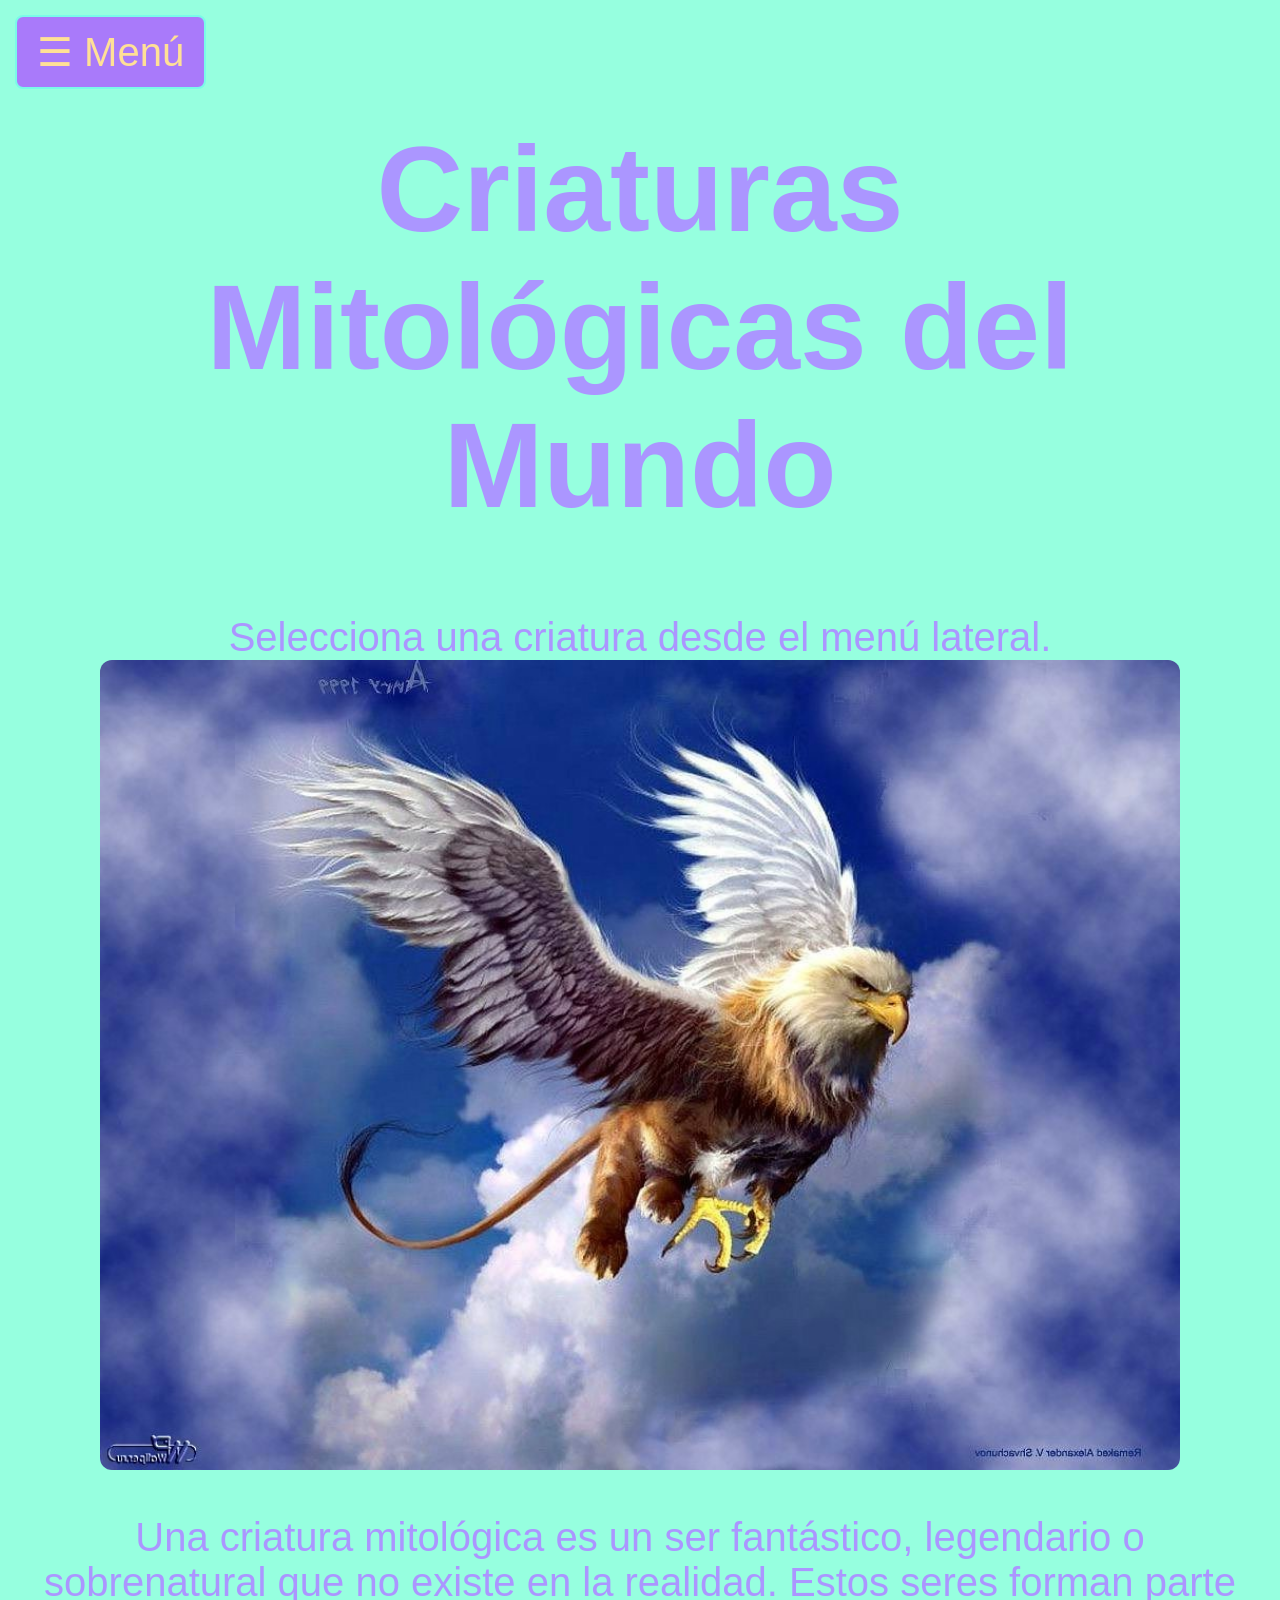
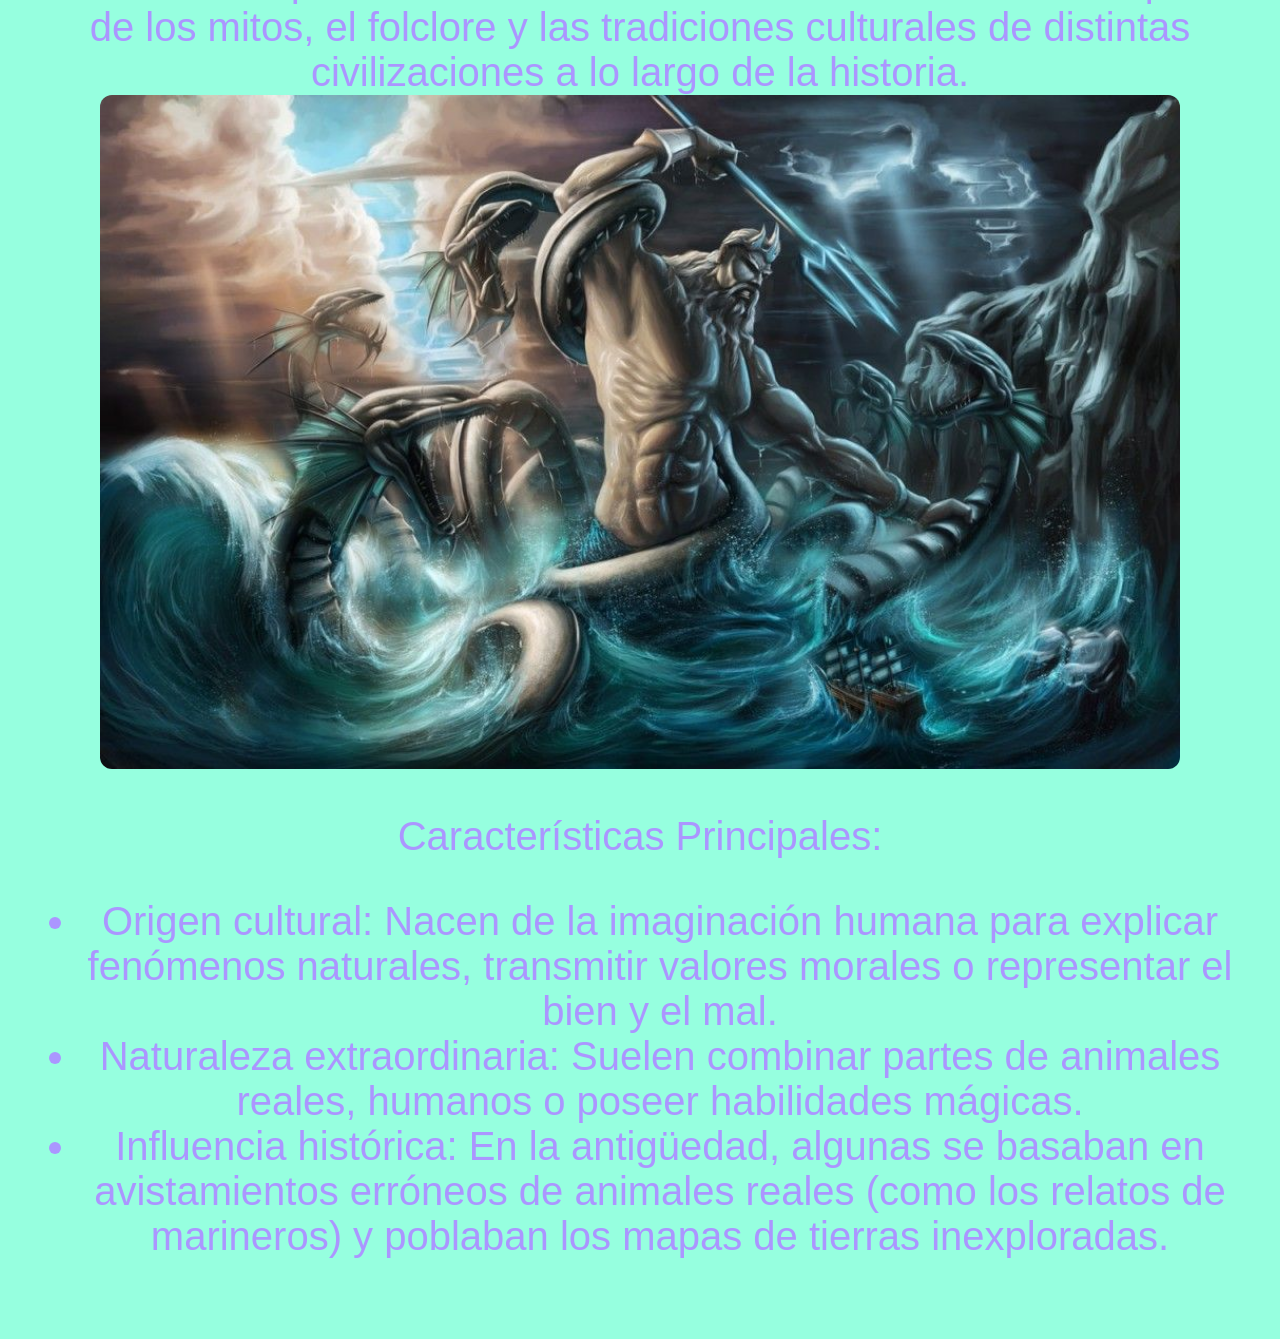
<file: index.html>
<!DOCTYPE html>
<html lang="es">
<head>
<meta charset="UTF-8">
<meta name="viewport" content="width=device-width, initial-scale=1.0">
<title>Criaturas Mitológicas</title>
<link rel="stylesheet" href="styles.css">
</head>
<body>

<button class="boton-menu" onclick="abrirMenu()">
☰ Menú
</button>

<div id="menu" class="menu-lateral">

<a href="javascript:void(0)" class="cerrar"
onclick="cerrarMenu()">
×
</a>

<a href="index.html.html">🏠 Inicio</a>
<a href="dragon.html">🐉 Dragón Chino</a>
<a href="kitsune.html">🦊 Kitsune</a>
<a href="quetzalcoatl.html">🐍 Quetzalcóatl</a>
<a href="bunyip.html">🌊 Bunyip</a>
<a href="minotauro.html">🐂 Minotauro</a>
<a href="fenix.html">🔥 Fénix</a>
<a href="grifo.html">🦅 Grifo</a>
<a href="unicornio.html">🦄 Unicornio</a>
<a href="hipocampo.html">🐠 Hipocampo</a>

</div>

<div class="contenido">

<h1>Criaturas Mitológicas del Mundo</h1>

<p>
Selecciona una criatura desde el menú lateral.

<img src="criaturamitologica2.png" alt="Criatura mitológica" >

<br>Una criatura mitológica es un ser fantástico, legendario o sobrenatural que no existe en la realidad. Estos seres forman parte de los mitos, el folclore y las tradiciones culturales de distintas civilizaciones a lo largo de la historia.

<img src="mitologia.jpg" alt="Criatura mitológica" >

<br>Características Principales:
<ul style="list-style-type: disc;">
    <li>Origen cultural: Nacen de la imaginación humana para explicar fenómenos naturales, transmitir valores morales o representar el bien y el mal.</li>

    <li>Naturaleza extraordinaria: Suelen combinar partes de animales reales, humanos o poseer habilidades mágicas.</li>

    <li>Influencia histórica: En la antigüedad, algunas se basaban en avistamientos erróneos de animales reales (como los relatos de marineros) y poblaban los mapas de tierras inexploradas.</li>
</ul>

</p>

</div>

<script>
function abrirMenu() {
    document.getElementById("menu").style.width = "300px";
}

function cerrarMenu() {
    document.getElementById("menu").style.width = "0";
}
</script>

</body>
</html>
</file>
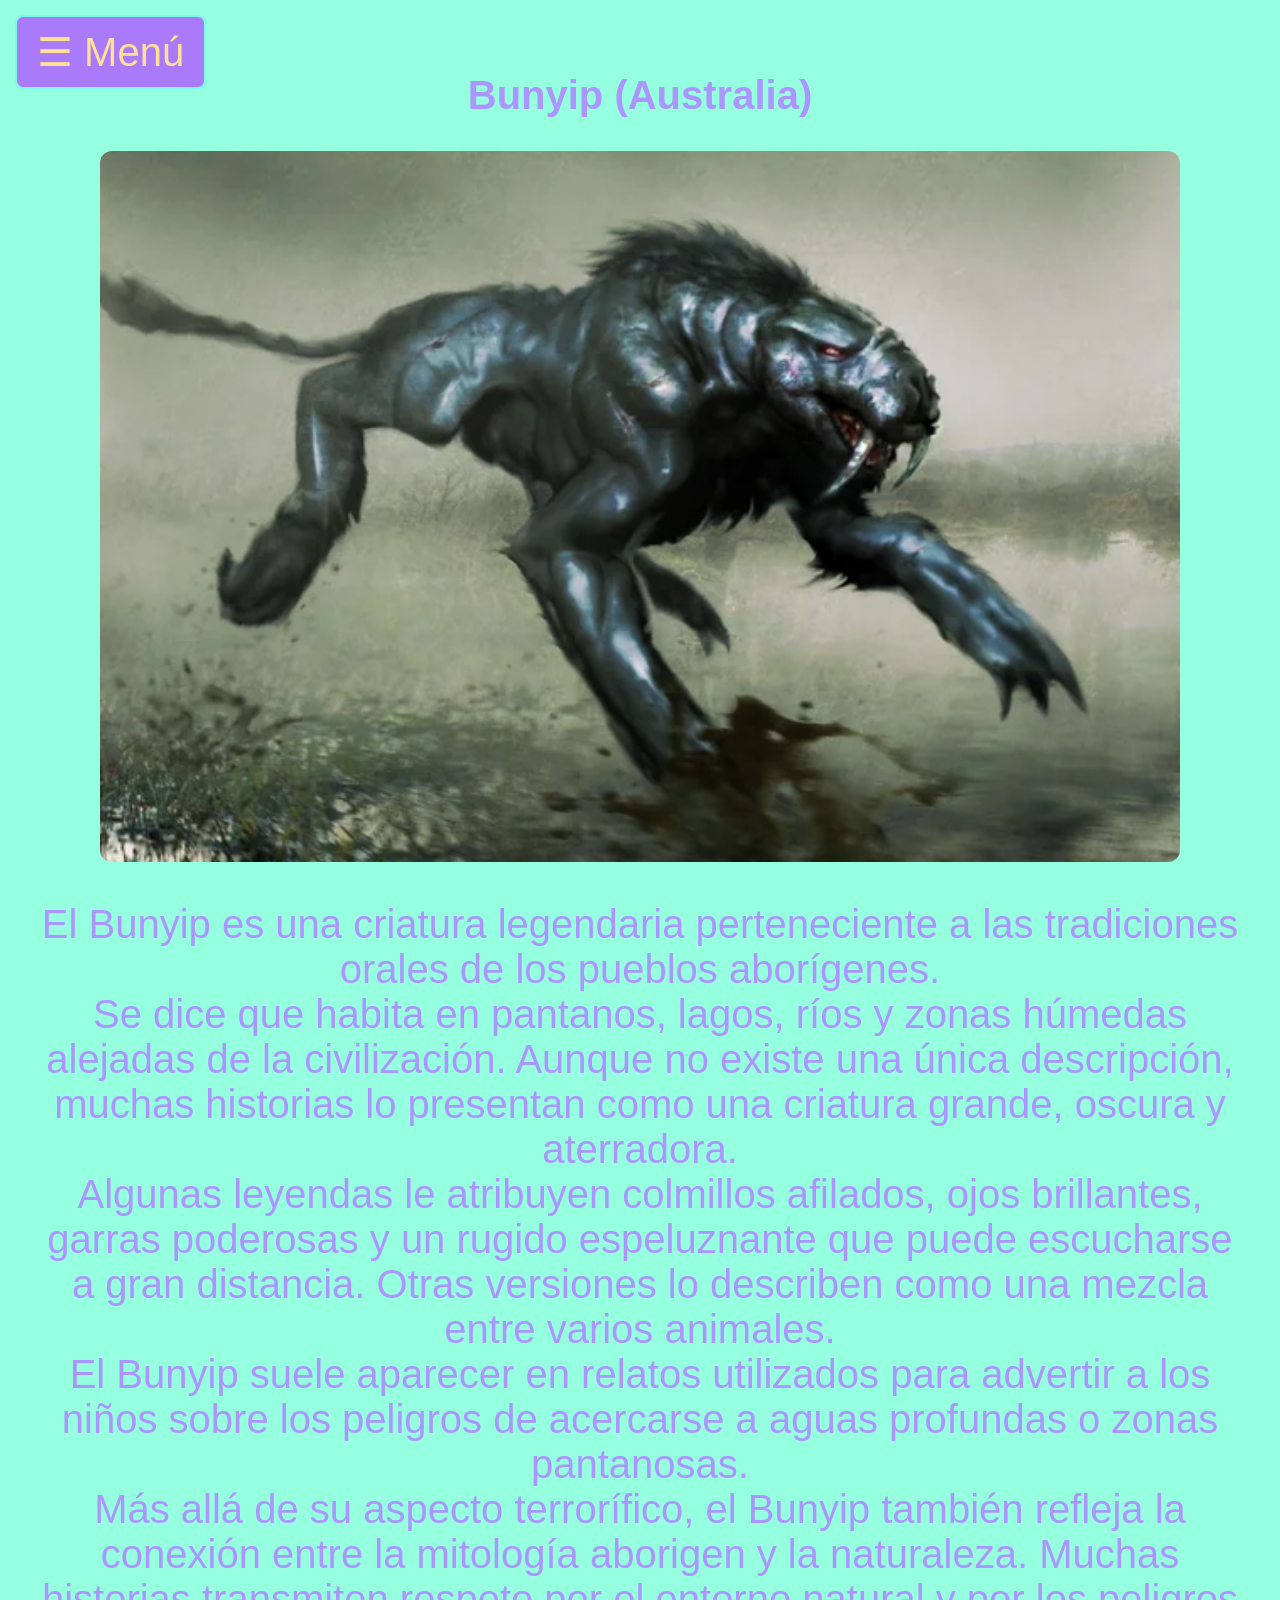
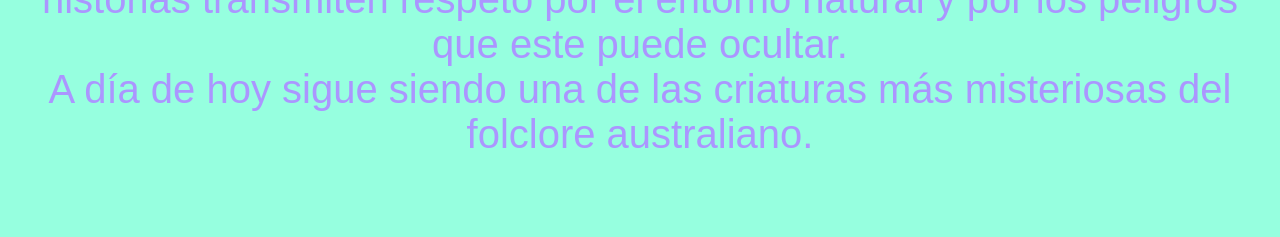
<file: bunyip.html>
<!DOCTYPE html>
<html lang="es">
<head>
<meta charset="UTF-8">
<title>Bunyip</title>
<link rel="stylesheet" href="styles.css">
</head>
<body>

<button class="boton-menu" onclick="abrirMenu()">
☰ Menú
</button>

<div id="menu" class="menu-lateral">

<a href="javascript:void(0)" class="cerrar"
onclick="cerrarMenu()">
×
</a>

<a href="index.html">🏠 Inicio</a>
<a href="dragon.html">🐉 Dragón Chino</a>
<a href="kitsune.html">🦊 Kitsune</a>
<a href="quetzalcoatl.html">🐍 Quetzalcóatl</a>
<a href="bunyip.html">🌊 Bunyip</a>
<a href="minotauro.html">🐂 Minotauro</a>
<a href="fenix.html">🔥 Fénix</a>
<a href="grifo.html">🦅 Grifo</a>
<a href="unicornio.html">🦄 Unicornio</a>
<a href="hipocampo.html">🐠 Hipocampo</a>

</div>

<div class="contenido">
    <h2>Bunyip (Australia)</h2>

    <img src="bunyip.webp" alt="Bunyip">

    <p>
        El Bunyip es una criatura legendaria perteneciente a las tradiciones
orales de los pueblos aborígenes.

<br>Se dice que habita en pantanos, lagos, ríos y zonas húmedas alejadas
de la civilización. Aunque no existe una única descripción, muchas
historias lo presentan como una criatura grande, oscura y aterradora.

<br>Algunas leyendas le atribuyen colmillos afilados, ojos brillantes,
garras poderosas y un rugido espeluznante que puede escucharse a gran
distancia. Otras versiones lo describen como una mezcla entre varios
animales.

<br>El Bunyip suele aparecer en relatos utilizados para advertir a los niños
sobre los peligros de acercarse a aguas profundas o zonas pantanosas.

<br>Más allá de su aspecto terrorífico, el Bunyip también refleja la conexión
entre la mitología aborigen y la naturaleza. Muchas historias transmiten
respeto por el entorno natural y por los peligros que este puede ocultar.

<br>A día de hoy sigue siendo una de las criaturas más misteriosas del
folclore australiano.
    </p>
</div>

<script>

function abrirMenu() {
    document.getElementById("menu").style.width = "350px";
}

function cerrarMenu() {
    document.getElementById("menu").style.width = "0";
}

window.onclick = function(event) {

    const menu = document.getElementById("menu");
    const boton = document.querySelector(".boton-menu");

    if (
        menu.style.width === "350px" &&
        !menu.contains(event.target) &&
        event.target !== boton
    ) {
        cerrarMenu();
    }
}

</script>
</body>
</html>
</file>
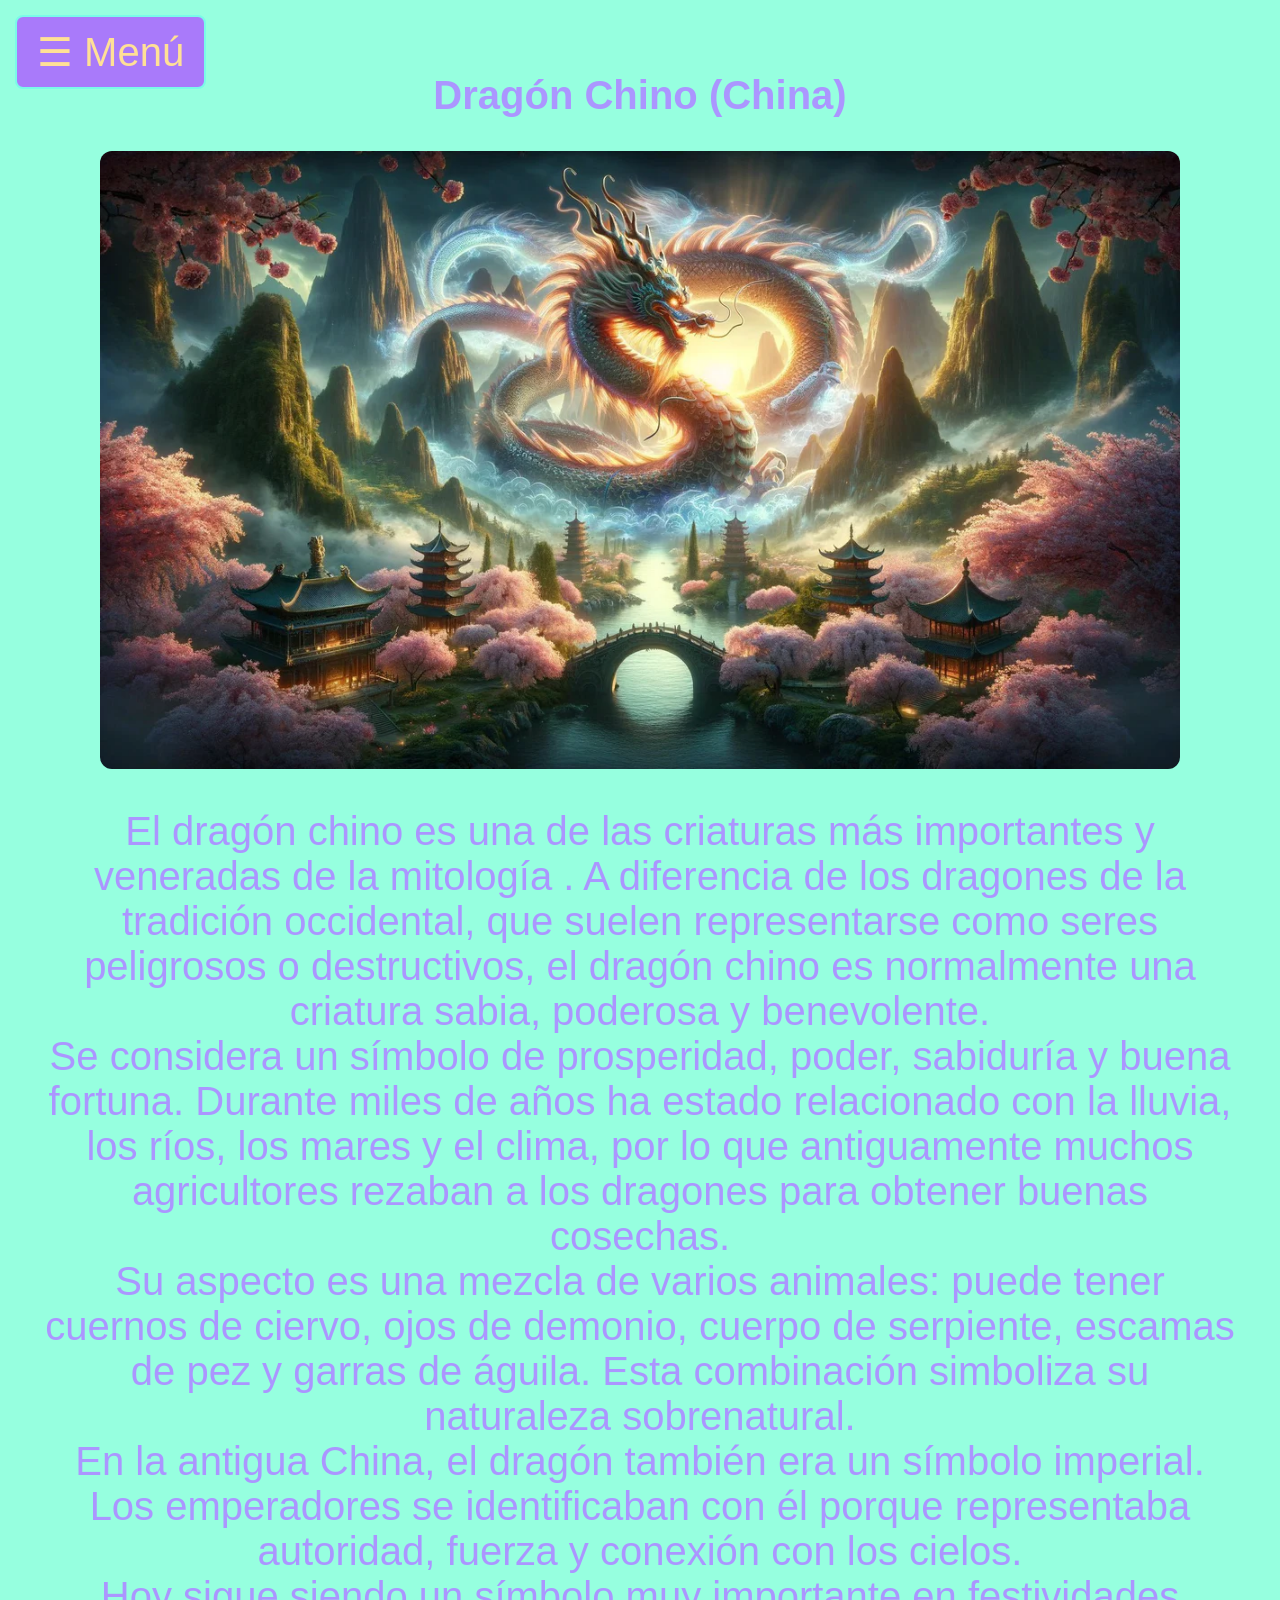
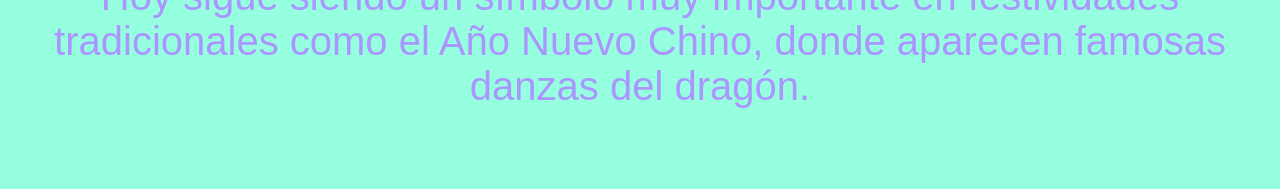
<file: dragon.html>
<!DOCTYPE html>
<html lang="es">
<head>
<meta charset="UTF-8">
<title>Dragón Chino</title>
<link rel="stylesheet" href="styles.css">
</head>
<body>

<button class="boton-menu" onclick="abrirMenu()">
☰ Menú
</button>

<div id="menu" class="menu-lateral">

<a href="javascript:void(0)" class="cerrar"
onclick="cerrarMenu()">
×
</a>

<a href="index.html">🏠 Inicio</a>
<a href="dragon.html">🐉 Dragón Chino</a>
<a href="kitsune.html">🦊 Kitsune</a>
<a href="quetzalcoatl.html">🐍 Quetzalcóatl</a>
<a href="bunyip.html">🌊 Bunyip</a>
<a href="minotauro.html">🐂 Minotauro</a>
<a href="fenix.html">🔥 Fénix</a>
<a href="grifo.html">🦅 Grifo</a>
<a href="unicornio.html">🦄 Unicornio</a>
<a href="hipocampo.html">🐠 Hipocampo</a>

</div>

<div class="contenido">
    <h2>Dragón Chino (China)</h2>

    <img src="dragonchino.webp" alt="Dragón Chino" width="1200">

    <p>
El dragón chino es una de las criaturas más importantes y veneradas
de la mitología . A diferencia de los dragones de la tradición
occidental, que suelen representarse como seres peligrosos o destructivos,
el dragón chino es normalmente una criatura sabia, poderosa y benevolente.

<br>Se considera un símbolo de prosperidad, poder, sabiduría y buena fortuna.
Durante miles de años ha estado relacionado con la lluvia, los ríos,
los mares y el clima, por lo que antiguamente muchos agricultores rezaban
a los dragones para obtener buenas cosechas.

<br>Su aspecto es una mezcla de varios animales: puede tener cuernos de ciervo,
ojos de demonio, cuerpo de serpiente, escamas de pez y garras de águila.
Esta combinación simboliza su naturaleza sobrenatural.

<br>En la antigua China, el dragón también era un símbolo imperial.
Los emperadores se identificaban con él porque representaba autoridad,
fuerza y conexión con los cielos.

<br>Hoy sigue siendo un símbolo muy importante en festividades tradicionales
como el Año Nuevo Chino, donde aparecen famosas danzas del dragón.
    </p>
</div>

<script>

function abrirMenu() {
    document.getElementById("menu").style.width = "350px";
}

function cerrarMenu() {
    document.getElementById("menu").style.width = "0";
}

window.onclick = function(event) {

    const menu = document.getElementById("menu");
    const boton = document.querySelector(".boton-menu");

    if (
        menu.style.width === "350px" &&
        !menu.contains(event.target) &&
        event.target !== boton
    ) {
        cerrarMenu();
    }
}

</script>

</body>
</html>
</file>
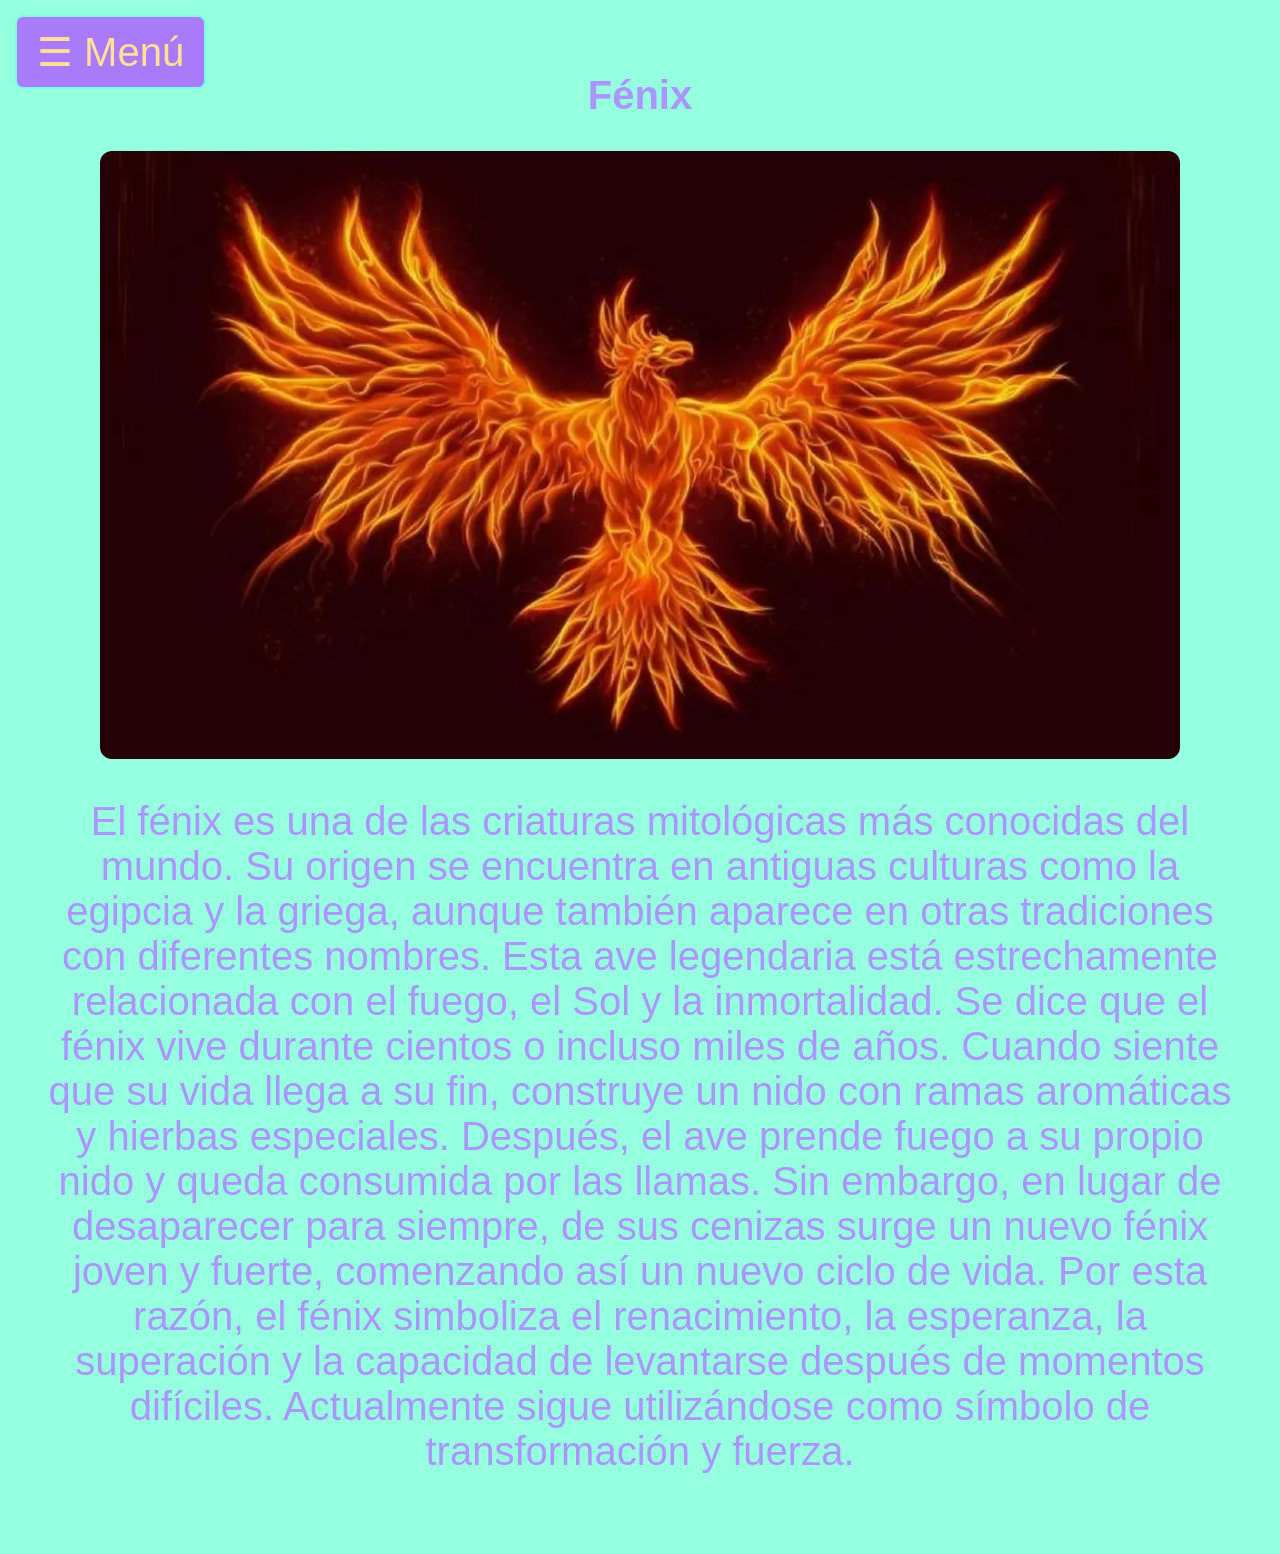
<file: fenix.html>
<!DOCTYPE html>
<html lang="es">
<head>
<meta charset="UTF-8">
<title>Fénix</title>
<link rel="stylesheet" href="styles.css">
</head>
<body>

<button class="boton-menu" onclick="abrirMenu()">☰ Menú</button>

<div id="menu" class="menu-lateral">
<a href="javascript:void(0)" class="cerrar" onclick="cerrarMenu()">×</a>

<a href="index.html">🏠 Inicio</a>
<a href="dragon.html">🐉 Dragón Chino</a>
<a href="kitsune.html">🦊 Kitsune</a>
<a href="quetzalcoatl.html">🐍 Quetzalcóatl</a>
<a href="bunyip.html">🌊 Bunyip</a>
<a href="minotauro.html">🐂 Minotauro</a>
<a href="fenix.html">🔥 Fénix</a>
<a href="grifo.html">🦅 Grifo</a>
<a href="unicornio.html">🦄 Unicornio</a>
<a href="hipocampo.html">🐠 Hipocampo</a>
</div>

<div class="contenido">
<h2>Fénix</h2>
<img src="fenix.webp" alt="Fénix">
<p>
El fénix es una de las criaturas mitológicas más conocidas del mundo.
Su origen se encuentra en antiguas culturas como la egipcia y la griega,
aunque también aparece en otras tradiciones con diferentes nombres.

Esta ave legendaria está estrechamente relacionada con el fuego, el Sol
y la inmortalidad. Se dice que el fénix vive durante cientos o incluso
miles de años. Cuando siente que su vida llega a su fin, construye un
nido con ramas aromáticas y hierbas especiales.

Después, el ave prende fuego a su propio nido y queda consumida por las
llamas. Sin embargo, en lugar de desaparecer para siempre, de sus cenizas
surge un nuevo fénix joven y fuerte, comenzando así un nuevo ciclo de vida.

Por esta razón, el fénix simboliza el renacimiento, la esperanza, la
superación y la capacidad de levantarse después de momentos difíciles.
Actualmente sigue utilizándose como símbolo de transformación y fuerza.
</p>
</div>

<script>
function abrirMenu(){ document.getElementById("menu").style.width="350px"; }
function cerrarMenu(){ document.getElementById("menu").style.width="0"; }
</script>

</body>
</html>
</file>
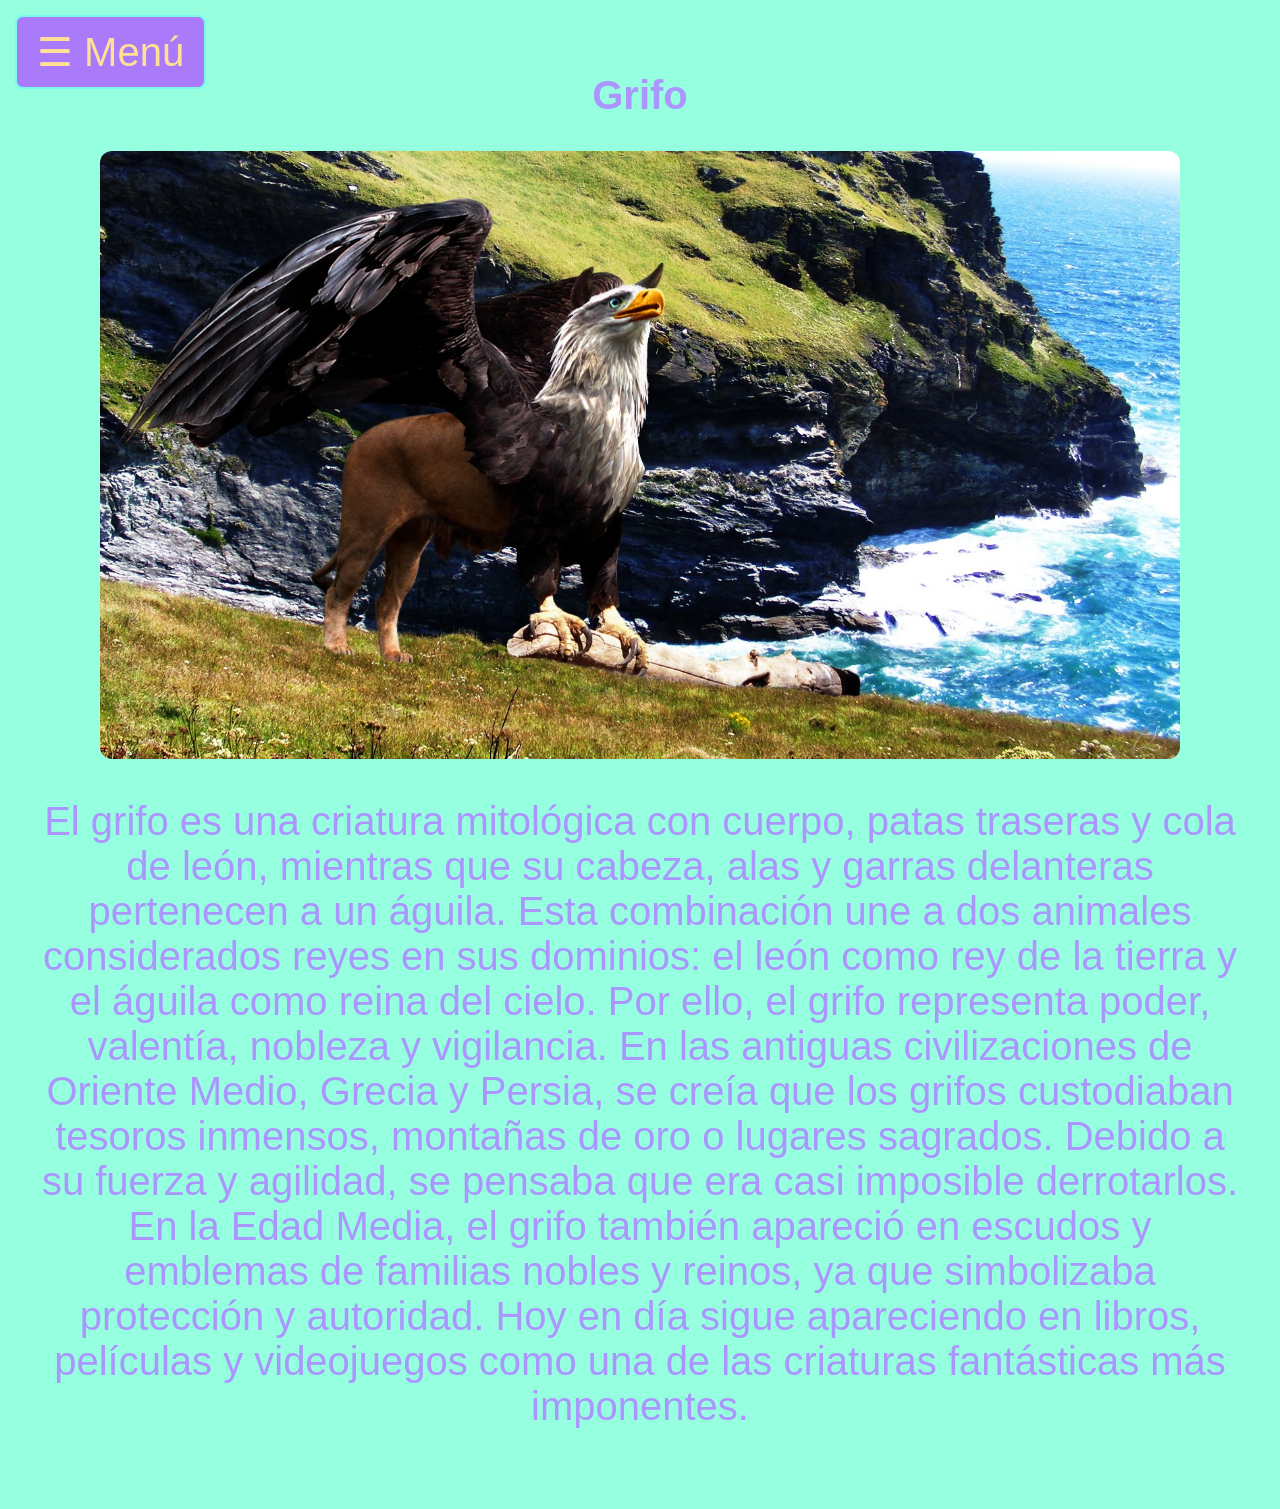
<file: grifo.html>
<!DOCTYPE html>
<html lang="es">
<head>
<meta charset="UTF-8">
<title>Grifo</title>
<link rel="stylesheet" href="styles.css">
</head>
<body>

<button class="boton-menu" onclick="abrirMenu()">☰ Menú</button>

<div id="menu" class="menu-lateral">
<a href="javascript:void(0)" class="cerrar" onclick="cerrarMenu()">×</a>
<a href="index.html">🏠 Inicio</a>
<a href="dragon.html">🐉 Dragón Chino</a>
<a href="kitsune.html">🦊 Kitsune</a>
<a href="quetzalcoatl.html">🐍 Quetzalcóatl</a>
<a href="bunyip.html">🌊 Bunyip</a>
<a href="minotauro.html">🐂 Minotauro</a>
<a href="fenix.html">🔥 Fénix</a>
<a href="grifo.html">🦅 Grifo</a>
<a href="unicornio.html">🦄 Unicornio</a>
<a href="hipocampo.html">🐠 Hipocampo</a>

</div>

<div class="contenido">
<h2>Grifo</h2>
<img src="grifo.jpg" alt="Grifo">
<p>
El grifo es una criatura mitológica con cuerpo, patas traseras y cola
de león, mientras que su cabeza, alas y garras delanteras pertenecen
a un águila.

Esta combinación une a dos animales considerados reyes en sus dominios:
el león como rey de la tierra y el águila como reina del cielo. Por ello,
el grifo representa poder, valentía, nobleza y vigilancia.

En las antiguas civilizaciones de Oriente Medio, Grecia y Persia, se
creía que los grifos custodiaban tesoros inmensos, montañas de oro o
lugares sagrados. Debido a su fuerza y agilidad, se pensaba que era casi
imposible derrotarlos.

En la Edad Media, el grifo también apareció en escudos y emblemas de
familias nobles y reinos, ya que simbolizaba protección y autoridad.
Hoy en día sigue apareciendo en libros, películas y videojuegos como
una de las criaturas fantásticas más imponentes.
</p>
</div>

<script>
function abrirMenu(){ document.getElementById("menu").style.width="350px"; }
function cerrarMenu(){ document.getElementById("menu").style.width="0"; }
</script>

</body>
</html>
</file>
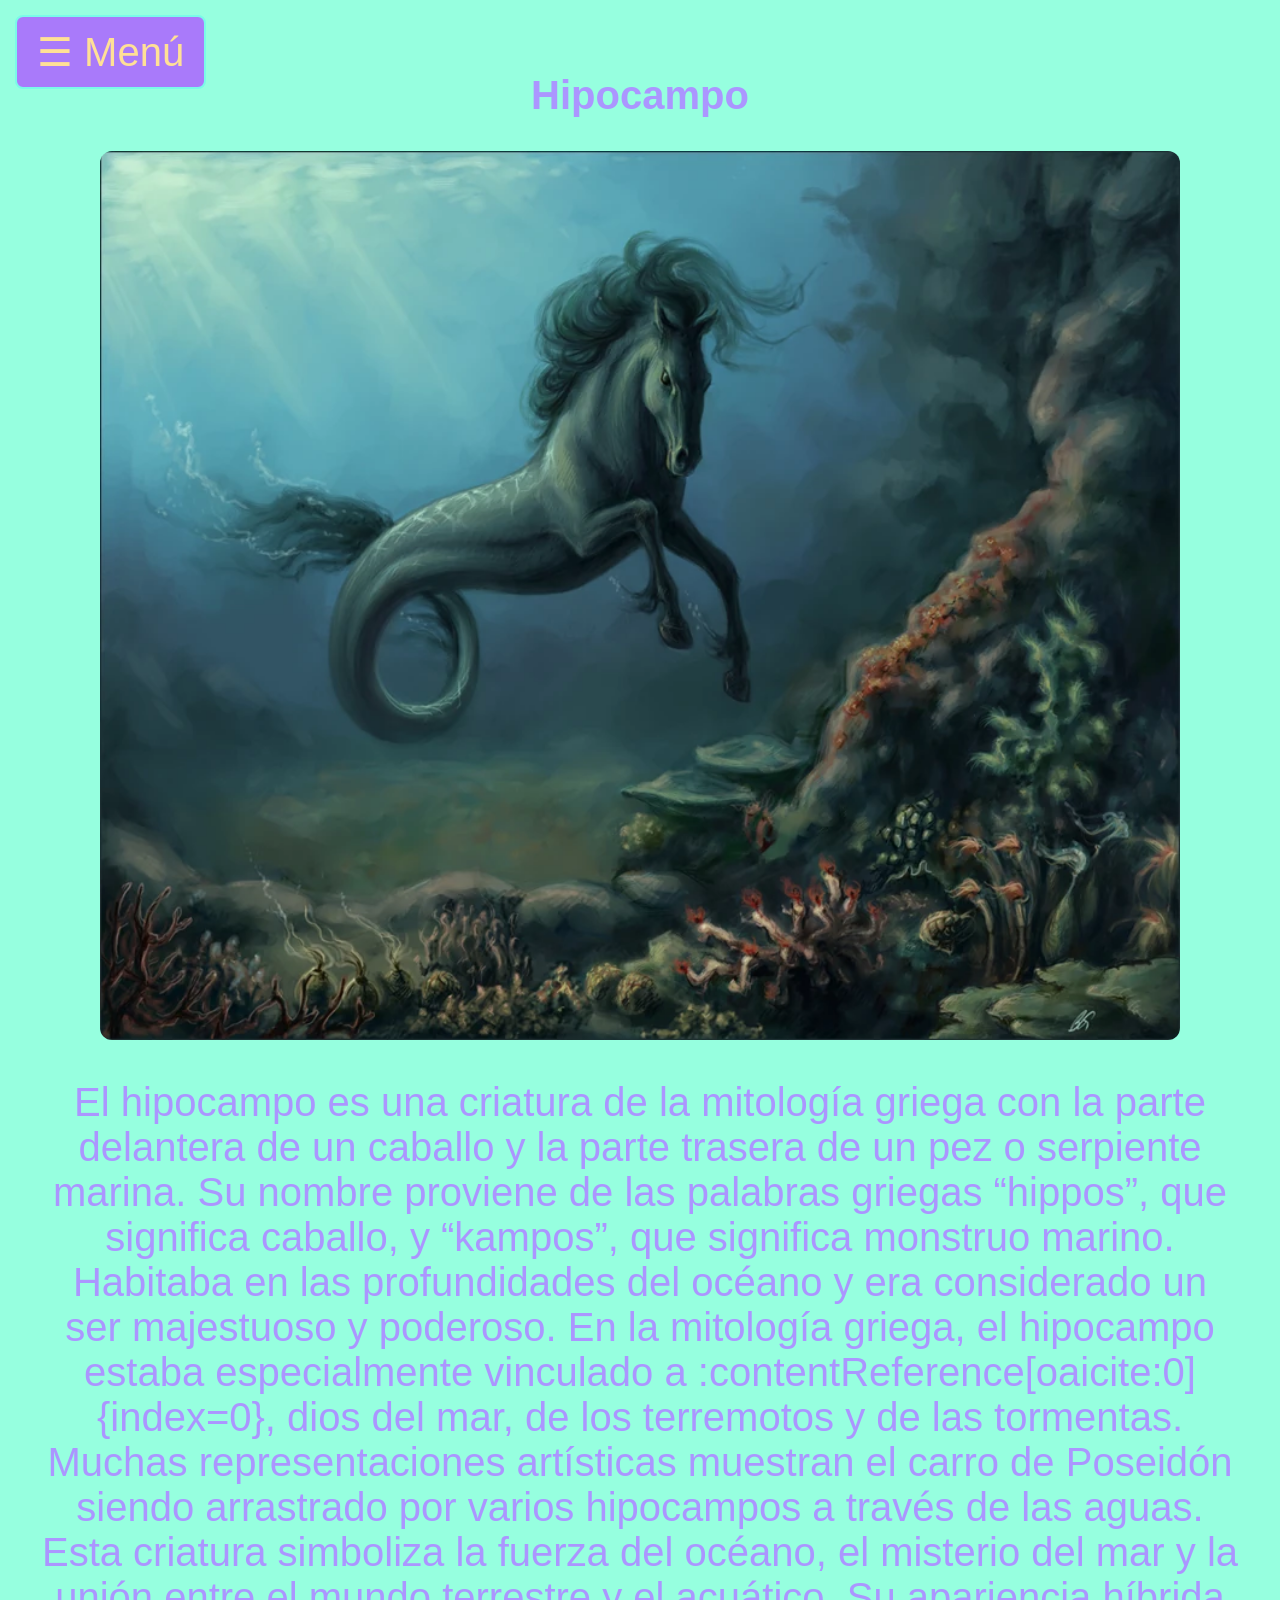
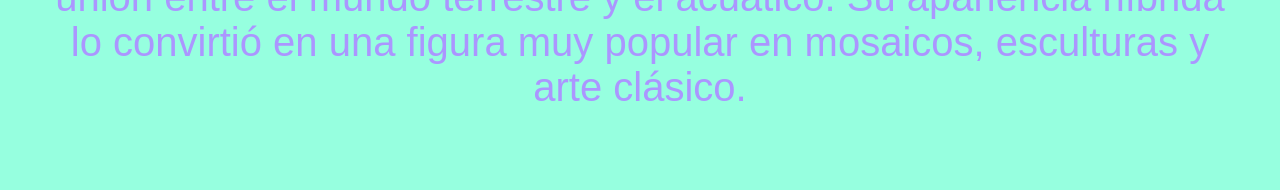
<file: hipocampo.html>
<!DOCTYPE html>
<html lang="es">
<head>
<meta charset="UTF-8">
<title>Hipocampo</title>
<link rel="stylesheet" href="styles.css">
</head>
<body>

<button class="boton-menu" onclick="abrirMenu()">☰ Menú</button>

<div id="menu" class="menu-lateral">
<a href="javascript:void(0)" class="cerrar" onclick="cerrarMenu()">×</a>
<a href="index.html">🏠 Inicio</a>
<a href="dragon.html">🐉 Dragón Chino</a>
<a href="kitsune.html">🦊 Kitsune</a>
<a href="quetzalcoatl.html">🐍 Quetzalcóatl</a>
<a href="bunyip.html">🌊 Bunyip</a>
<a href="minotauro.html">🐂 Minotauro</a>
<a href="fenix.html">🔥 Fénix</a>
<a href="grifo.html">🦅 Grifo</a>
<a href="unicornio.html">🦄 Unicornio</a>
<a href="hipocampo.html">🐠 Hipocampo</a>

</div>

<div class="contenido">
<h2>Hipocampo</h2>
<img src="hipocampo.webp" alt="Hipocampo">
<p>
El hipocampo es una criatura de la mitología griega con la parte delantera
de un caballo y la parte trasera de un pez o serpiente marina.

Su nombre proviene de las palabras griegas “hippos”, que significa caballo,
y “kampos”, que significa monstruo marino. Habitaba en las profundidades
del océano y era considerado un ser majestuoso y poderoso.

En la mitología griega, el hipocampo estaba especialmente vinculado a
:contentReference[oaicite:0]{index=0}, dios del mar, de los terremotos y de las tormentas.
Muchas representaciones artísticas muestran el carro de Poseidón siendo
arrastrado por varios hipocampos a través de las aguas.

Esta criatura simboliza la fuerza del océano, el misterio del mar y la
unión entre el mundo terrestre y el acuático.

Su apariencia híbrida lo convirtió en una figura muy popular en mosaicos,
esculturas y arte clásico.
</p>
</div>

<script>
function abrirMenu(){ document.getElementById("menu").style.width="350px"; }
function cerrarMenu(){ document.getElementById("menu").style.width="0"; }
</script>

</body>
</html>
</file>
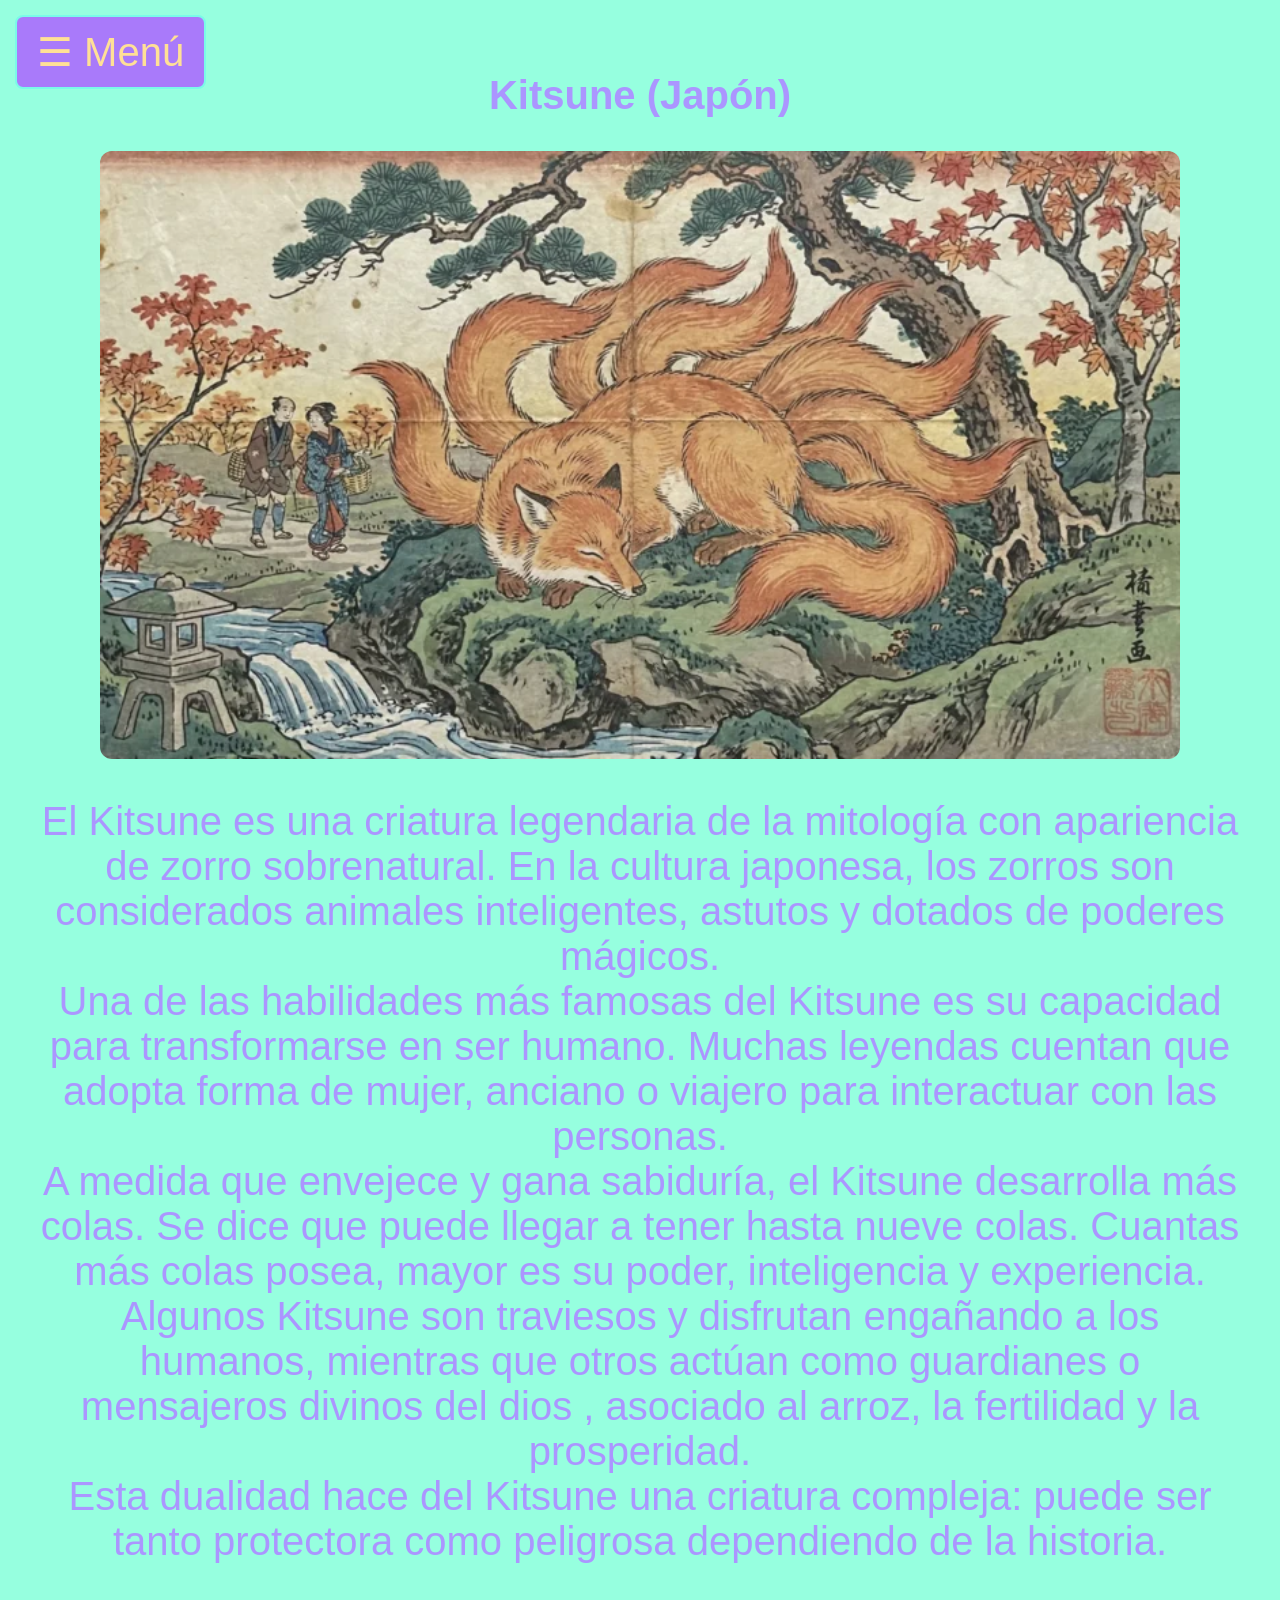
<file: kitsune.html>
<!DOCTYPE html>
<html lang="es">
<head>
<meta charset="UTF-8">
<title>Kitsune</title>
<link rel="stylesheet" href="styles.css">
</head>
<body>

<button class="boton-menu" onclick="abrirMenu()">
☰ Menú
</button>

<div id="menu" class="menu-lateral">

<a href="javascript:void(0)" class="cerrar"
onclick="cerrarMenu()">
×
</a>

<a href="index.html">🏠 Inicio</a>
<a href="dragon.html">🐉 Dragón Chino</a>
<a href="kitsune.html">🦊 Kitsune</a>
<a href="quetzalcoatl.html">🐍 Quetzalcóatl</a>
<a href="bunyip.html">🌊 Bunyip</a>
<a href="minotauro.html">🐂 Minotauro</a>
<a href="fenix.html">🔥 Fénix</a>
<a href="grifo.html">🦅 Grifo</a>
<a href="unicornio.html">🦄 Unicornio</a>
<a href="hipocampo.html">🐠 Hipocampo</a>

</div>
</div>

<div class="contenido">
    <h2>Kitsune (Japón)</h2>

    <img src="kitsune.webp" alt="Kitsune">

    <p>
        El Kitsune es una criatura legendaria de la mitología con apariencia de zorro sobrenatural.
En la cultura japonesa, los zorros son considerados animales inteligentes,
astutos y dotados de poderes mágicos.

<br>Una de las habilidades más famosas del Kitsune es su capacidad para
transformarse en ser humano. Muchas leyendas cuentan que adopta forma
de mujer, anciano o viajero para interactuar con las personas.

<br>A medida que envejece y gana sabiduría, el Kitsune desarrolla más colas.
Se dice que puede llegar a tener hasta nueve colas. Cuantas más colas
posea, mayor es su poder, inteligencia y experiencia.

<br>Algunos Kitsune son traviesos y disfrutan engañando a los humanos,
mientras que otros actúan como guardianes o mensajeros divinos del dios
, asociado al arroz, la fertilidad y la prosperidad.

<br>Esta dualidad hace del Kitsune una criatura compleja: puede ser tanto
protectora como peligrosa dependiendo de la historia.
    </p>
</div>

<script>

function abrirMenu() {
    document.getElementById("menu").style.width = "350px";
}

function cerrarMenu() {
    document.getElementById("menu").style.width = "0";
}

window.onclick = function(event) {

    const menu = document.getElementById("menu");
    const boton = document.querySelector(".boton-menu");

    if (
        menu.style.width === "350px" &&
        !menu.contains(event.target) &&
        event.target !== boton
    ) {
        cerrarMenu();
    }
}

</script>

</body>
</html>
</file>
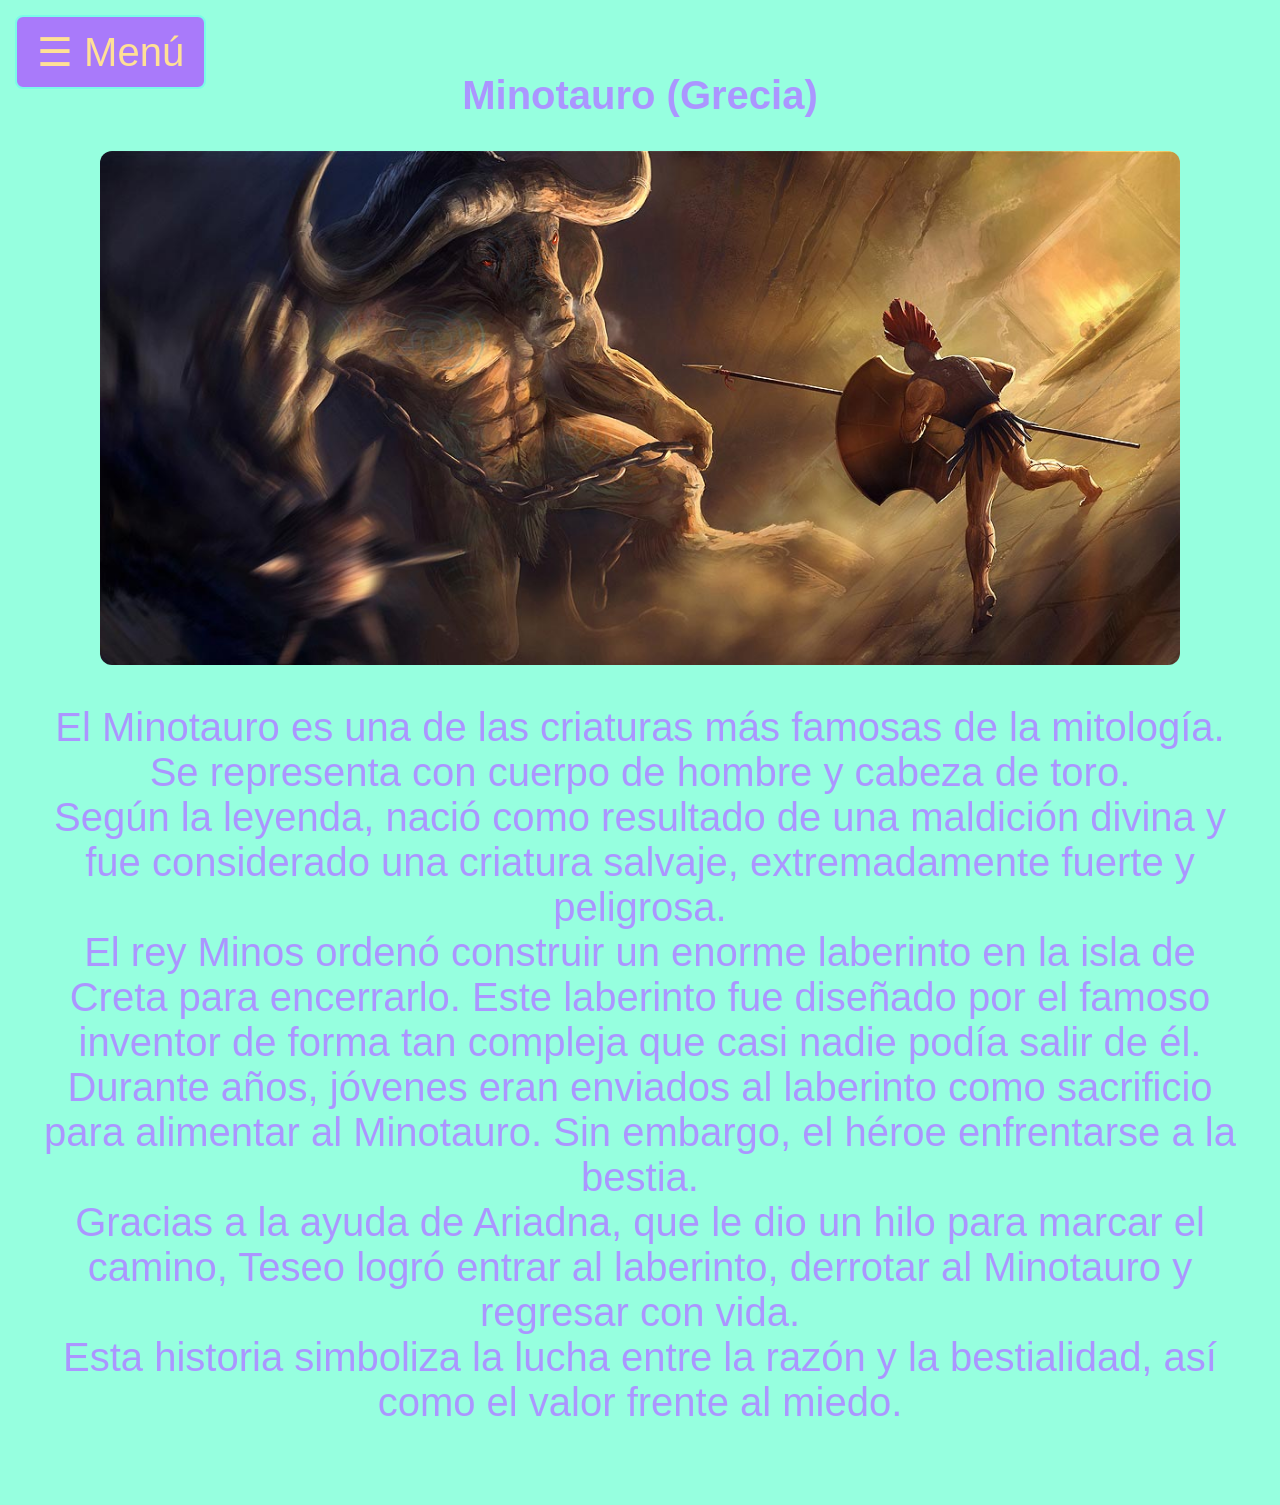
<file: minotauro.html>
<!DOCTYPE html>
<html lang="es">
<head>
<meta charset="UTF-8">
<title>Minotauro</title>
<link rel="stylesheet" href="styles.css">
</head>
<body>

<button class="boton-menu" onclick="abrirMenu()">
☰ Menú
</button>

<div id="menu" class="menu-lateral">

<a href="javascript:void(0)" class="cerrar"
onclick="cerrarMenu()">
×
</a>

<a href="index.html">🏠 Inicio</a>
<a href="dragon.html">🐉 Dragón Chino</a>
<a href="kitsune.html">🦊 Kitsune</a>
<a href="quetzalcoatl.html">🐍 Quetzalcóatl</a>
<a href="bunyip.html">🌊 Bunyip</a>
<a href="minotauro.html">🐂 Minotauro</a>
<a href="fenix.html">🔥 Fénix</a>
<a href="grifo.html">🦅 Grifo</a>
<a href="unicornio.html">🦄 Unicornio</a>
<a href="hipocampo.html">🐠 Hipocampo</a>

</div>
<div class="contenido">
    <h2>Minotauro (Grecia)</h2>

    <img src="minotauro.jpg" alt="Minotauro">

    <p>
        El Minotauro es una de las criaturas más famosas de la mitología. Se representa con cuerpo de hombre y cabeza de toro.

<br>Según la leyenda, nació como resultado de una maldición divina y fue
considerado una criatura salvaje, extremadamente fuerte y peligrosa.

<br>El rey Minos ordenó construir un enorme laberinto en la isla de Creta
para encerrarlo. Este laberinto fue diseñado por el famoso inventor de forma tan compleja que casi nadie podía salir de él.

<br>Durante años, jóvenes eran enviados al laberinto como sacrificio para
alimentar al Minotauro. Sin embargo, el héroe
enfrentarse a la bestia.

<br>Gracias a la ayuda de Ariadna, que le dio un hilo para marcar el camino,
Teseo logró entrar al laberinto, derrotar al Minotauro y regresar con vida.

<br>Esta historia simboliza la lucha entre la razón y la bestialidad, así
como el valor frente al miedo.
    </p>
</div>

<script>

function abrirMenu() {
    document.getElementById("menu").style.width = "350px";
}

function cerrarMenu() {
    document.getElementById("menu").style.width = "0";
}

window.onclick = function(event) {

    const menu = document.getElementById("menu");
    const boton = document.querySelector(".boton-menu");

    if (
        menu.style.width === "350px" &&
        !menu.contains(event.target) &&
        event.target !== boton
    ) {
        cerrarMenu();
    }
}

</script>

</body>
</html>
</file>
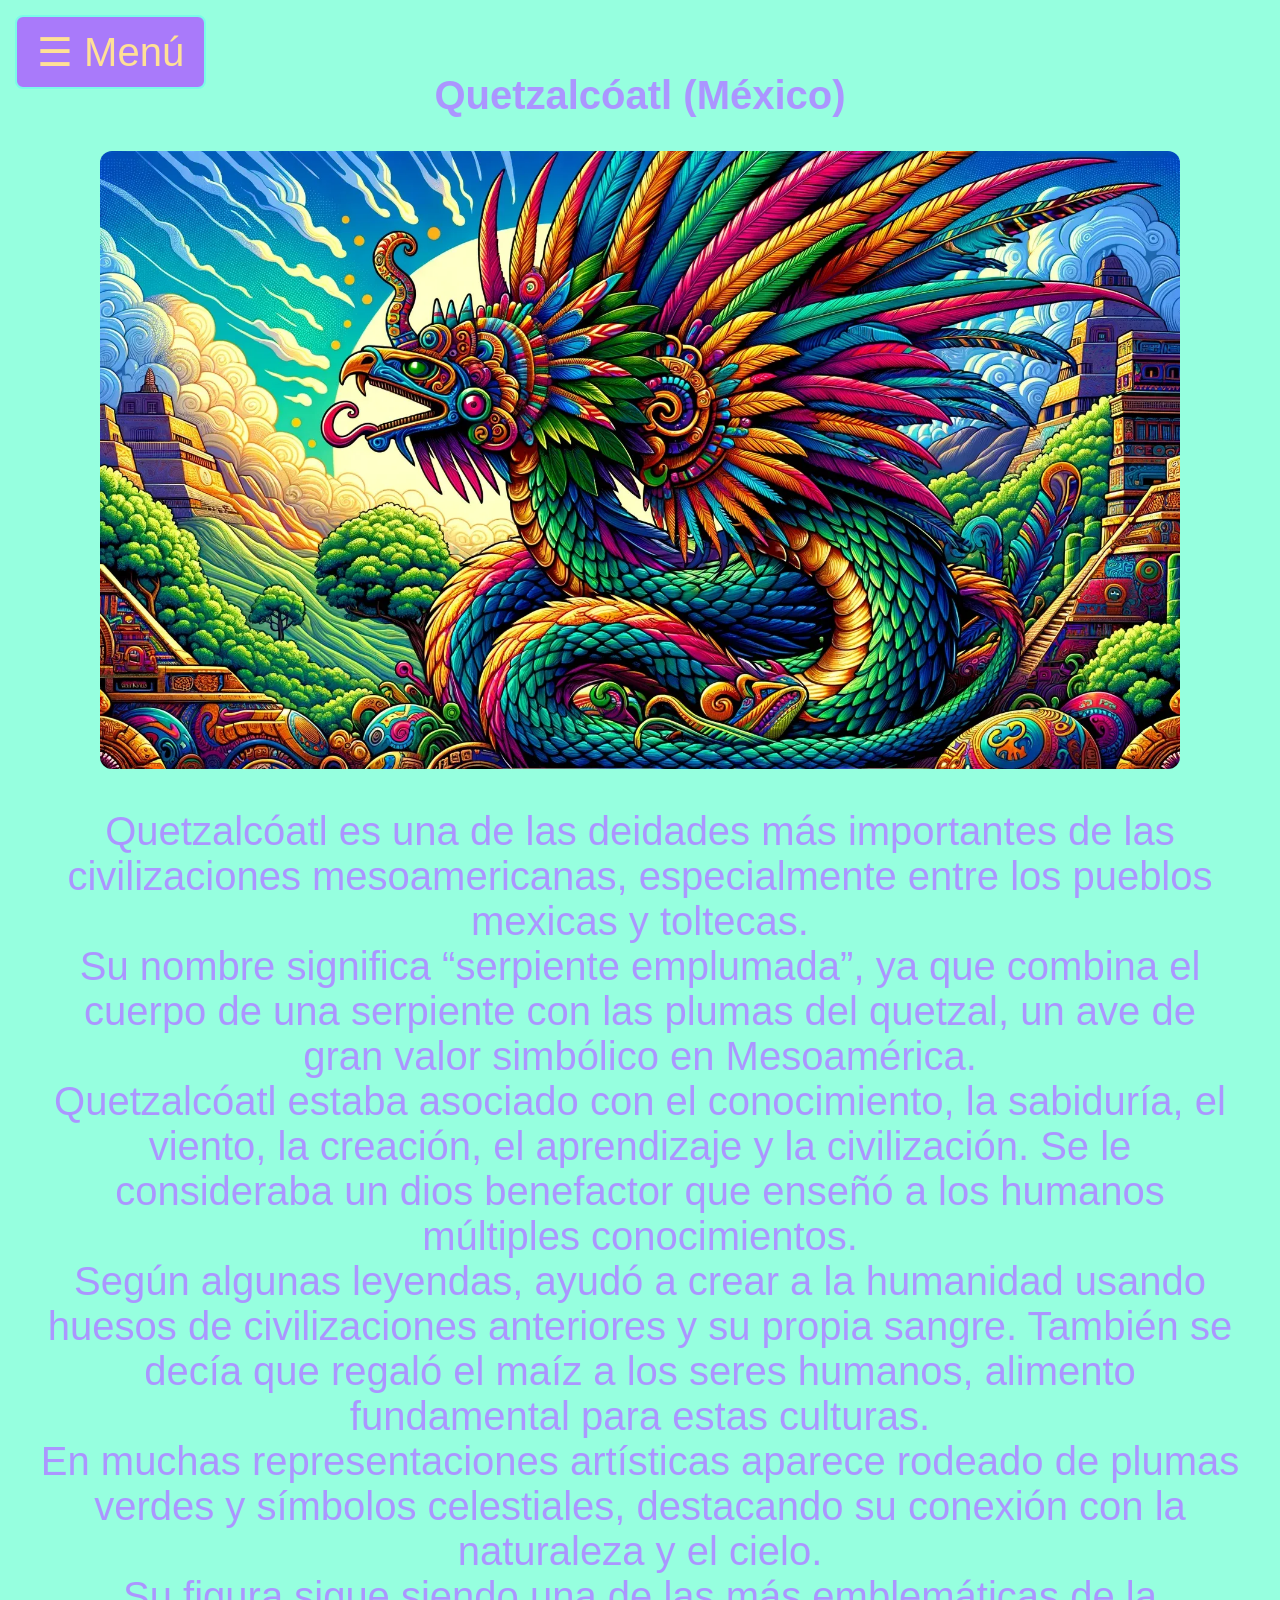
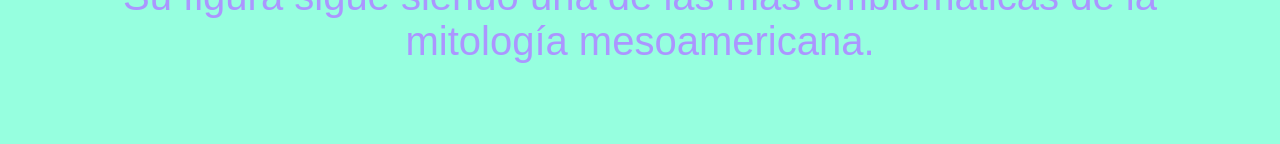
<file: quetzalcoatl.html>
<!DOCTYPE html>
<html lang="es">
<head>
<meta charset="UTF-8">
<title>Quetzalcóatl</title>
<link rel="stylesheet" href="styles.css">
</head>
<body>

<button class="boton-menu" onclick="abrirMenu()">
☰ Menú
</button>

<div id="menu" class="menu-lateral">

<a href="javascript:void(0)" class="cerrar"
onclick="cerrarMenu()">
×
</a>

<a href="index.html">🏠 Inicio</a>
<a href="dragon.html">🐉 Dragón Chino</a>
<a href="kitsune.html">🦊 Kitsune</a>
<a href="quetzalcoatl.html">🐍 Quetzalcóatl</a>
<a href="bunyip.html">🌊 Bunyip</a>
<a href="minotauro.html">🐂 Minotauro</a>
<a href="fenix.html">🔥 Fénix</a>
<a href="grifo.html">🦅 Grifo</a>
<a href="unicornio.html">🦄 Unicornio</a>
<a href="hipocampo.html">🐠 Hipocampo</a>

</div>

<div class="contenido">
    <h2>Quetzalcóatl (México)</h2>

    <img src="quetzalcoatl.webp" alt="Quetzalcóatl">

    <p>
     Quetzalcóatl es una de las deidades más importantes de las civilizaciones
mesoamericanas, especialmente entre los pueblos mexicas y toltecas.

<br>Su nombre significa “serpiente emplumada”, ya que combina el cuerpo de
una serpiente con las plumas del quetzal, un ave de gran valor simbólico
en Mesoamérica.

<br>Quetzalcóatl estaba asociado con el conocimiento, la sabiduría, el viento,
la creación, el aprendizaje y la civilización. Se le consideraba un dios
benefactor que enseñó a los humanos múltiples conocimientos.

<br>Según algunas leyendas, ayudó a crear a la humanidad usando huesos de
civilizaciones anteriores y su propia sangre. También se decía que regaló
el maíz a los seres humanos, alimento fundamental para estas culturas.

<br>En muchas representaciones artísticas aparece rodeado de plumas verdes
y símbolos celestiales, destacando su conexión con la naturaleza y el cielo.

<br>Su figura sigue siendo una de las más emblemáticas de la mitología
mesoamericana.
    </p>
</div>

<script>

function abrirMenu() {
    document.getElementById("menu").style.width = "350px";
}

function cerrarMenu() {
    document.getElementById("menu").style.width = "0";
}

window.onclick = function(event) {

    const menu = document.getElementById("menu");
    const boton = document.querySelector(".boton-menu");

    if (
        menu.style.width === "350px" &&
        !menu.contains(event.target) &&
        event.target !== boton
    ) {
        cerrarMenu();
    }
}

</script>
</body>
</html>
</file>
<file: styles.css>
/* Fondo general */
body {
    margin: 0;
    background-color: #96FFDF;
    font-family: Arial, sans-serif;
    color: #FFE096;
}

/* Título principal (≈ 90 pt Word) */
h1 {
    color: #AB96FF;
    text-align: center;
    font-size: 120px;
}

/* Resto de títulos (≈ 30 pt Word) */
h2, h3, h4, h5, h6 {
    color: #AB96FF;
    text-align: center;
    font-size: 40px;
}

/* Párrafos (≈ 30 pt Word) */
p, ul, ol, li {
    color: #AB96FF;
    text-align: center;
    font-size: 40px;
}

/* Contenido */
.contenido {
    padding: 40px;
    text-align: center;
}

/* Botón Menú */
.boton-menu {
    position: fixed;
    top: 15px;
    left: 15px;
    background-color: #A97AFA;
    color: #FFE096;
    border: 2px solid #7AFAE9;
    padding: 12px 20px;
    font-size: 40px; /* ≈ 30 pt */
    border-radius: 8px;
    cursor: pointer;
}

/* Menú lateral */
.menu-lateral {
    height: 100%;
    width: 0;
    position: fixed;
    left: 0;
    top: 0;
    background-color: #198C8A;
    overflow-x: hidden;
    transition: 0.4s;
    padding-top: 60px;
}

/* Enlaces del menú */
.menu-lateral a {
    padding: 15px 25px;
    text-decoration: none;
    font-size: 40px; /* ≈ 30 pt */
    color: #C9FF52;
    display: block;
    transition: 0.3s;
}

/* Hover */
.menu-lateral a:hover {
    background-color: rgba(255, 224, 150, 0.2);
}

/* Botón cerrar */
.menu-lateral .cerrar {
    position: absolute;
    top: 10px;
    right: 20px;
    font-size: 40px;
}

/* Imágenes */
img {
    width: 1300px;
    max-width: 90%;
    border-radius: 12px;
    margin-top: 20px;
}
.imagen-completa {
    width: 100%;
    height: auto;
    display: block;
}

body {
    margin: 0;
    background-color: #96FFDF;
    font-family: Arial, sans-serif;
    color: #FFE096;

    display: flex;
    flex-direction: column;
    align-items: center;
}
img {
    display: block;
    margin: 0 auto;
ul, ol {
    display: inline-block;
    text-align: left;
</file>
